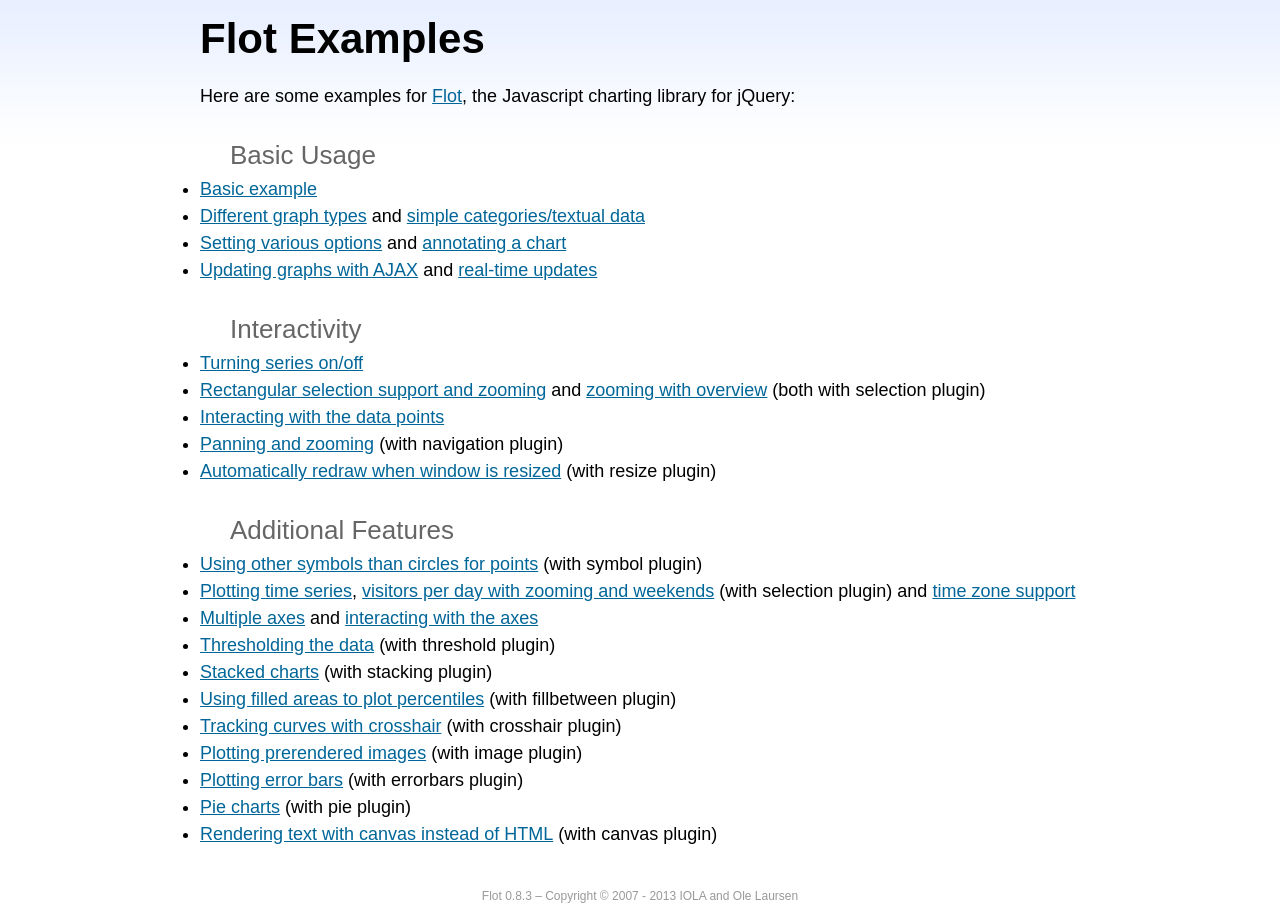
<file: public/Dashboard_Final/bower_components/flot/examples/index.html>
<!DOCTYPE html PUBLIC "-//W3C//DTD HTML 4.01//EN" "http://www.w3.org/TR/html4/strict.dtd">
<html>
<head>
	<meta http-equiv="Content-Type" content="text/html; charset=utf-8">
	<title>Flot Examples</title>
	<link href="examples.css" rel="stylesheet" type="text/css">
	<style>

	h3 {
		margin-top: 30px;
		margin-bottom: 5px;
	}

	</style>
	<script language="javascript" type="text/javascript" src="../jquery.js"></script>
	<script language="javascript" type="text/javascript" src="../jquery.flot.js"></script>
	<script type="text/javascript">

	$(function() {

		// Add the Flot version string to the footer

		$("#footer").prepend("Flot " + $.plot.version + " &ndash; ");
	});

	</script>
</head>
<body>

	<div id="header">
		<h2>Flot Examples</h2>
	</div>

	<div id="content">

		<p>Here are some examples for <a href="http://www.flotcharts.org">Flot</a>, the Javascript charting library for jQuery:</p>

		<h3>Basic Usage</h3>

		<ul>
			<li><a href="basic-usage/index.html">Basic example</a></li>
			<li><a href="series-types/index.html">Different graph types</a> and <a href="categories/index.html">simple categories/textual data</a></li>
			<li><a href="basic-options/index.html">Setting various options</a> and <a href="annotating/index.html">annotating a chart</a></li>
			<li><a href="ajax/index.html">Updating graphs with AJAX</a> and <a href="realtime/index.html">real-time updates</a></li>
		</ul>

		<h3>Interactivity</h3>

		<ul>
			<li><a href="series-toggle/index.html">Turning series on/off</a></li>
			<li><a href="selection/index.html">Rectangular selection support and zooming</a> and <a href="zooming/index.html">zooming with overview</a> (both with selection plugin)</li>
			<li><a href="interacting/index.html">Interacting with the data points</a></li>
			<li><a href="navigate/index.html">Panning and zooming</a> (with navigation plugin)</li>
			<li><a href="resize/index.html">Automatically redraw when window is resized</a> (with resize plugin)</li>
		</ul>

		<h3>Additional Features</h3>

		<ul>
			<li><a href="symbols/index.html">Using other symbols than circles for points</a> (with symbol plugin)</li>
			<li><a href="axes-time/index.html">Plotting time series</a>, <a href="visitors/index.html">visitors per day with zooming and weekends</a> (with selection plugin) and <a href="axes-time-zones/index.html">time zone support</a></li>
			<li><a href="axes-multiple/index.html">Multiple axes</a> and <a href="axes-interacting/index.html">interacting with the axes</a></li>
			<li><a href="threshold/index.html">Thresholding the data</a> (with threshold plugin)</li>
			<li><a href="stacking/index.html">Stacked charts</a> (with stacking plugin)</li>
			<li><a href="percentiles/index.html">Using filled areas to plot percentiles</a> (with fillbetween plugin)</li>
			<li><a href="tracking/index.html">Tracking curves with crosshair</a> (with crosshair plugin)</li>
			<li><a href="image/index.html">Plotting prerendered images</a> (with image plugin)</li>
			<li><a href="series-errorbars/index.html">Plotting error bars</a> (with errorbars plugin)</li>
			<li><a href="series-pie/index.html">Pie charts</a> (with pie plugin)</li>
			<li><a href="canvas/index.html">Rendering text with canvas instead of HTML</a> (with canvas plugin)</li>
		</ul>

	</div>

	<div id="footer">
		Copyright &copy; 2007 - 2013 IOLA and Ole Laursen
	</div>

</body>
</html>
</file>
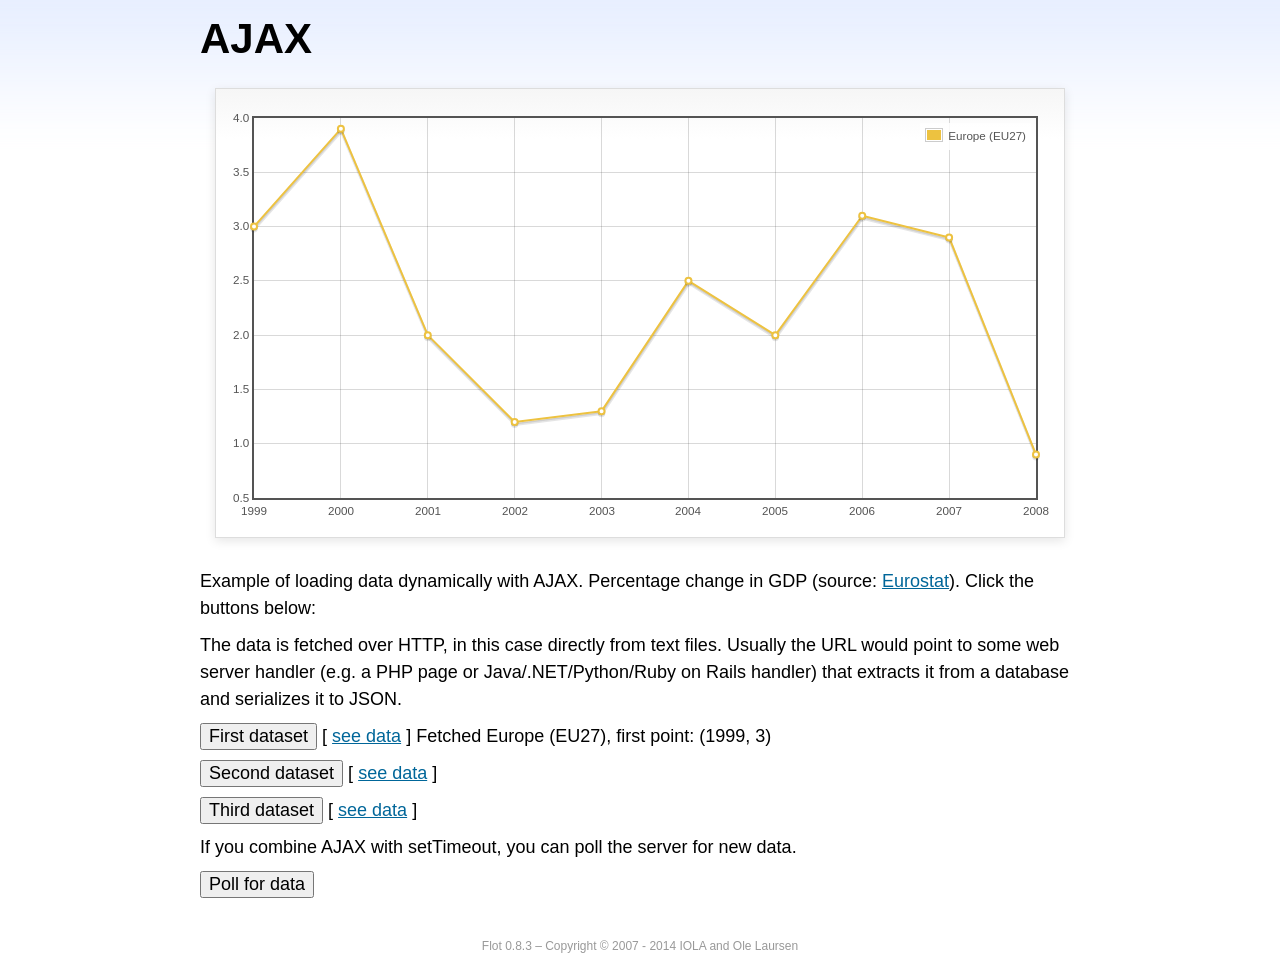
<file: public/Dashboard_Final/bower_components/flot/examples/ajax/index.html>
<!DOCTYPE html PUBLIC "-//W3C//DTD HTML 4.01//EN" "http://www.w3.org/TR/html4/strict.dtd">
<html>
<head>
	<meta http-equiv="Content-Type" content="text/html; charset=utf-8">
	<title>Flot Examples: AJAX</title>
	<link href="../examples.css" rel="stylesheet" type="text/css">
	<!--[if lte IE 8]><script language="javascript" type="text/javascript" src="../../excanvas.min.js"></script><![endif]-->
	<script language="javascript" type="text/javascript" src="../../jquery.js"></script>
	<script language="javascript" type="text/javascript" src="../../jquery.flot.js"></script>
	<script type="text/javascript">

	$(function() {

		var options = {
			lines: {
				show: true
			},
			points: {
				show: true
			},
			xaxis: {
				tickDecimals: 0,
				tickSize: 1
			}
		};

		var data = [];

		$.plot("#placeholder", data, options);

		// Fetch one series, adding to what we already have

		var alreadyFetched = {};

		$("button.fetchSeries").click(function () {

			var button = $(this);

			// Find the URL in the link right next to us, then fetch the data

			var dataurl = button.siblings("a").attr("href");

			function onDataReceived(series) {

				// Extract the first coordinate pair; jQuery has parsed it, so
				// the data is now just an ordinary JavaScript object

				var firstcoordinate = "(" + series.data[0][0] + ", " + series.data[0][1] + ")";
				button.siblings("span").text("Fetched " + series.label + ", first point: " + firstcoordinate);

				// Push the new data onto our existing data array

				if (!alreadyFetched[series.label]) {
					alreadyFetched[series.label] = true;
					data.push(series);
				}

				$.plot("#placeholder", data, options);
			}

			$.ajax({
				url: dataurl,
				type: "GET",
				dataType: "json",
				success: onDataReceived
			});
		});

		// Initiate a recurring data update

		$("button.dataUpdate").click(function () {

			data = [];
			alreadyFetched = {};

			$.plot("#placeholder", data, options);

			var iteration = 0;

			function fetchData() {

				++iteration;

				function onDataReceived(series) {

					// Load all the data in one pass; if we only got partial
					// data we could merge it with what we already have.

					data = [ series ];
					$.plot("#placeholder", data, options);
				}

				// Normally we call the same URL - a script connected to a
				// database - but in this case we only have static example
				// files, so we need to modify the URL.

				$.ajax({
					url: "data-eu-gdp-growth-" + iteration + ".json",
					type: "GET",
					dataType: "json",
					success: onDataReceived
				});

				if (iteration < 5) {
					setTimeout(fetchData, 1000);
				} else {
					data = [];
					alreadyFetched = {};
				}
			}

			setTimeout(fetchData, 1000);
		});

		// Load the first series by default, so we don't have an empty plot

		$("button.fetchSeries:first").click();

		// Add the Flot version string to the footer

		$("#footer").prepend("Flot " + $.plot.version + " &ndash; ");
	});

	</script>
</head>
<body>

	<div id="header">
		<h2>AJAX</h2>
	</div>

	<div id="content">

		<div class="demo-container">
			<div id="placeholder" class="demo-placeholder"></div>
		</div>

		<p>Example of loading data dynamically with AJAX. Percentage change in GDP (source: <a href="http://epp.eurostat.ec.europa.eu/tgm/table.do?tab=table&init=1&plugin=1&language=en&pcode=tsieb020">Eurostat</a>). Click the buttons below:</p>

		<p>The data is fetched over HTTP, in this case directly from text files. Usually the URL would point to some web server handler (e.g. a PHP page or Java/.NET/Python/Ruby on Rails handler) that extracts it from a database and serializes it to JSON.</p>

		<p>
			<button class="fetchSeries">First dataset</button>
			[ <a href="data-eu-gdp-growth.json">see data</a> ]
			<span></span>
		</p>

		<p>
			<button class="fetchSeries">Second dataset</button>
			[ <a href="data-japan-gdp-growth.json">see data</a> ]
			<span></span>
		</p>

		<p>
			<button class="fetchSeries">Third dataset</button>
			[ <a href="data-usa-gdp-growth.json">see data</a> ]
			<span></span>
		</p>

		<p>If you combine AJAX with setTimeout, you can poll the server for new data.</p>

		<p>
			<button class="dataUpdate">Poll for data</button>
		</p>

	</div>

	<div id="footer">
		Copyright &copy; 2007 - 2014 IOLA and Ole Laursen
	</div>

</body>
</html>
</file>
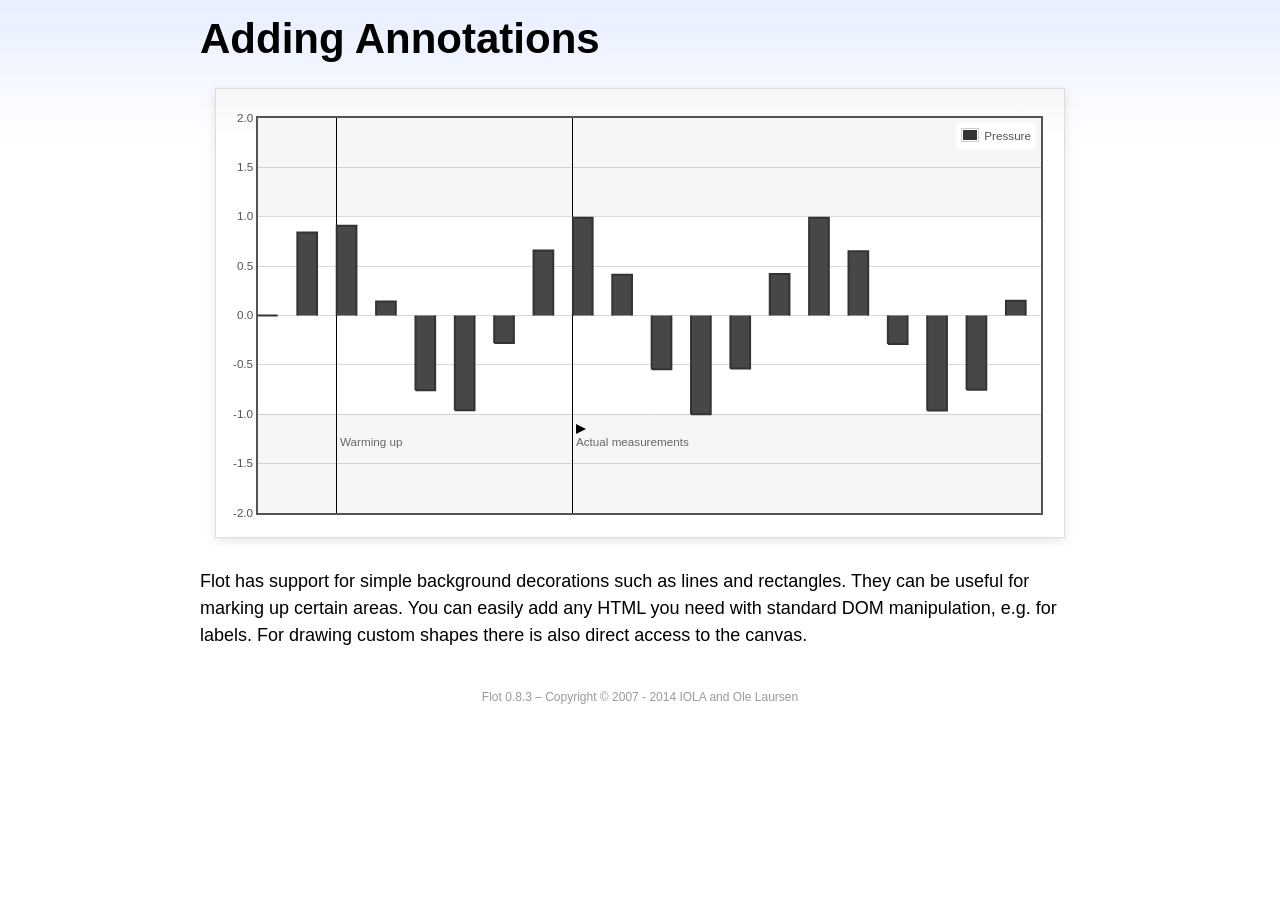
<file: public/Dashboard_Final/bower_components/flot/examples/annotating/index.html>
<!DOCTYPE html PUBLIC "-//W3C//DTD HTML 4.01//EN" "http://www.w3.org/TR/html4/strict.dtd">
<html>
<head>
	<meta http-equiv="Content-Type" content="text/html; charset=utf-8">
	<title>Flot Examples: Adding Annotations</title>
	<link href="../examples.css" rel="stylesheet" type="text/css">
	<!--[if lte IE 8]><script language="javascript" type="text/javascript" src="../../excanvas.min.js"></script><![endif]-->
	<script language="javascript" type="text/javascript" src="../../jquery.js"></script>
	<script language="javascript" type="text/javascript" src="../../jquery.flot.js"></script>
	<script type="text/javascript">

	$(function() {

		var d1 = [];
		for (var i = 0; i < 20; ++i) {
			d1.push([i, Math.sin(i)]);
		}

		var data = [{ data: d1, label: "Pressure", color: "#333" }];

		var markings = [
			{ color: "#f6f6f6", yaxis: { from: 1 } },
			{ color: "#f6f6f6", yaxis: { to: -1 } },
			{ color: "#000", lineWidth: 1, xaxis: { from: 2, to: 2 } },
			{ color: "#000", lineWidth: 1, xaxis: { from: 8, to: 8 } }
		];

		var placeholder = $("#placeholder");

		var plot = $.plot(placeholder, data, {
			bars: { show: true, barWidth: 0.5, fill: 0.9 },
			xaxis: { ticks: [], autoscaleMargin: 0.02 },
			yaxis: { min: -2, max: 2 },
			grid: { markings: markings }
		});

		var o = plot.pointOffset({ x: 2, y: -1.2});

		// Append it to the placeholder that Flot already uses for positioning

		placeholder.append("<div style='position:absolute;left:" + (o.left + 4) + "px;top:" + o.top + "px;color:#666;font-size:smaller'>Warming up</div>");

		o = plot.pointOffset({ x: 8, y: -1.2});
		placeholder.append("<div style='position:absolute;left:" + (o.left + 4) + "px;top:" + o.top + "px;color:#666;font-size:smaller'>Actual measurements</div>");

		// Draw a little arrow on top of the last label to demonstrate canvas
		// drawing

		var ctx = plot.getCanvas().getContext("2d");
		ctx.beginPath();
		o.left += 4;
		ctx.moveTo(o.left, o.top);
		ctx.lineTo(o.left, o.top - 10);
		ctx.lineTo(o.left + 10, o.top - 5);
		ctx.lineTo(o.left, o.top);
		ctx.fillStyle = "#000";
		ctx.fill();

		// Add the Flot version string to the footer

		$("#footer").prepend("Flot " + $.plot.version + " &ndash; ");
	});

	</script>
</head>
<body>

	<div id="header">
		<h2>Adding Annotations</h2>
	</div>

	<div id="content">

		<div class="demo-container">
			<div id="placeholder" class="demo-placeholder"></div>
		</div>

		<p>Flot has support for simple background decorations such as lines and rectangles. They can be useful for marking up certain areas. You can easily add any HTML you need with standard DOM manipulation, e.g. for labels. For drawing custom shapes there is also direct access to the canvas.</p>

	</div>

	<div id="footer">
		Copyright &copy; 2007 - 2014 IOLA and Ole Laursen
	</div>

</body>
</html>
</file>
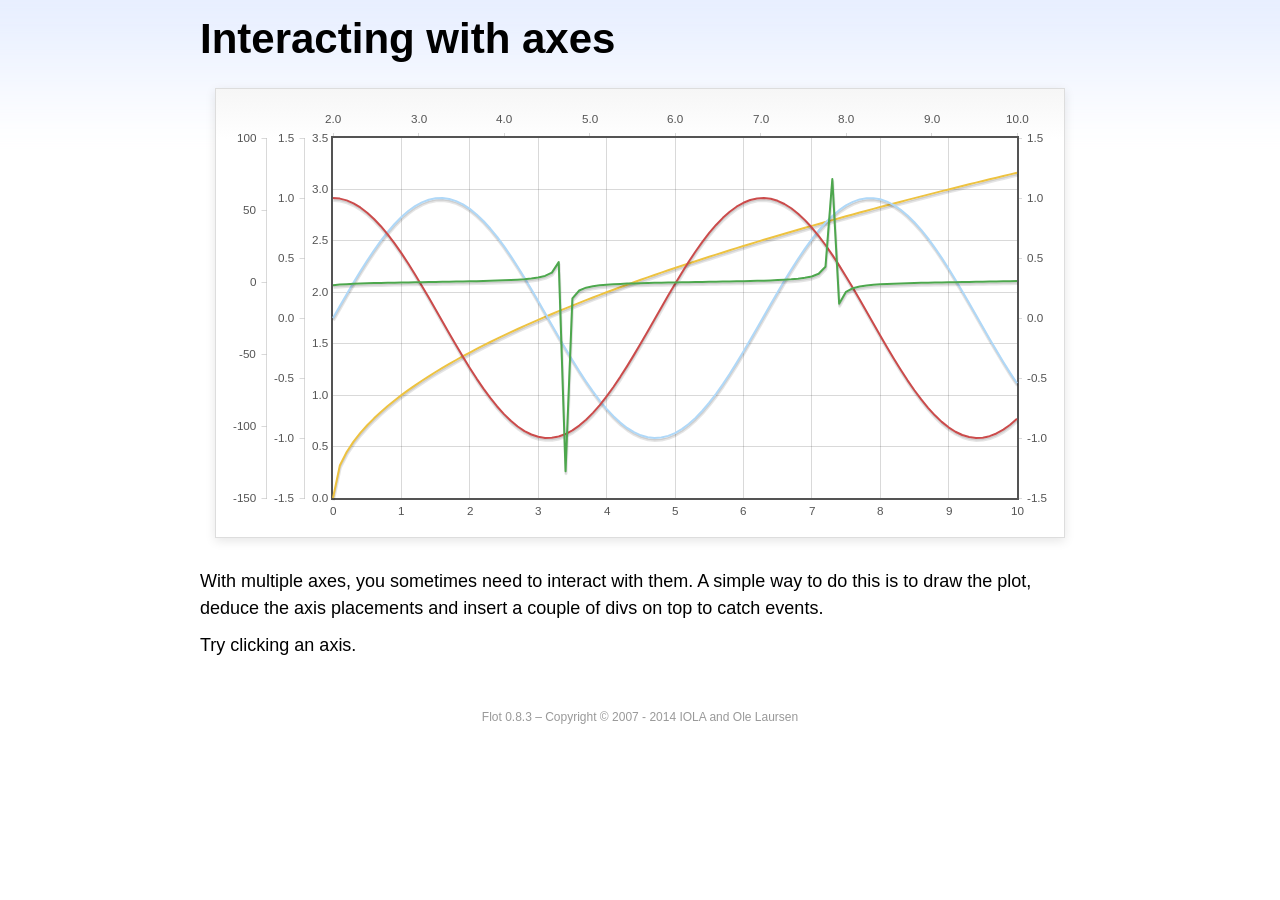
<file: public/Dashboard_Final/bower_components/flot/examples/axes-interacting/index.html>
<!DOCTYPE html PUBLIC "-//W3C//DTD HTML 4.01//EN" "http://www.w3.org/TR/html4/strict.dtd">
<html>
<head>
	<meta http-equiv="Content-Type" content="text/html; charset=utf-8">
	<title>Flot Examples: Interacting with axes</title>
	<link href="../examples.css" rel="stylesheet" type="text/css">
	<!--[if lte IE 8]><script language="javascript" type="text/javascript" src="../../excanvas.min.js"></script><![endif]-->
	<script language="javascript" type="text/javascript" src="../../jquery.js"></script>
	<script language="javascript" type="text/javascript" src="../../jquery.flot.js"></script>
	<script type="text/javascript">

	$(function() {

		function generate(start, end, fn) {
			var res = [];
			for (var i = 0; i <= 100; ++i) {
				var x = start + i / 100 * (end - start);
				res.push([x, fn(x)]);
			}
			return res;
		}

		var data = [
			{ data: generate(0, 10, function (x) { return Math.sqrt(x);}), xaxis: 1, yaxis:1 },
			{ data: generate(0, 10, function (x) { return Math.sin(x);}), xaxis: 1, yaxis:2 },
			{ data: generate(0, 10, function (x) { return Math.cos(x);}), xaxis: 1, yaxis:3 },
			{ data: generate(2, 10, function (x) { return Math.tan(x);}), xaxis: 2, yaxis: 4 }
		];

		var plot = $.plot("#placeholder", data, {
			xaxes: [
				{ position: 'bottom' },
				{ position: 'top'}
			],
			yaxes: [
				{ position: 'left' },
				{ position: 'left' },
				{ position: 'right' },
				{ position: 'left' }
			]
		});

		// Create a div for each axis

		$.each(plot.getAxes(), function (i, axis) {
			if (!axis.show)
				return;

			var box = axis.box;

			$("<div class='axisTarget' style='position:absolute; left:" + box.left + "px; top:" + box.top + "px; width:" + box.width +  "px; height:" + box.height + "px'></div>")
				.data("axis.direction", axis.direction)
				.data("axis.n", axis.n)
				.css({ backgroundColor: "#f00", opacity: 0, cursor: "pointer" })
				.appendTo(plot.getPlaceholder())
				.hover(
					function () { $(this).css({ opacity: 0.10 }) },
					function () { $(this).css({ opacity: 0 }) }
				)
				.click(function () {
					$("#click").text("You clicked the " + axis.direction + axis.n + "axis!")
				});
		});

		// Add the Flot version string to the footer

		$("#footer").prepend("Flot " + $.plot.version + " &ndash; ");
	});

	</script>
</head>
<body>

	<div id="header">
		<h2>Interacting with axes</h2>
	</div>

	<div id="content">

		<div class="demo-container">
			<div id="placeholder" class="demo-placeholder"></div>
		</div>

		<p>With multiple axes, you sometimes need to interact with them. A simple way to do this is to draw the plot, deduce the axis placements and insert a couple of divs on top to catch events.</p>

		<p>Try clicking an axis.</p>

		<p id="click"></p>

	</div>

	<div id="footer">
		Copyright &copy; 2007 - 2014 IOLA and Ole Laursen
	</div>

</body>
</html>
</file>
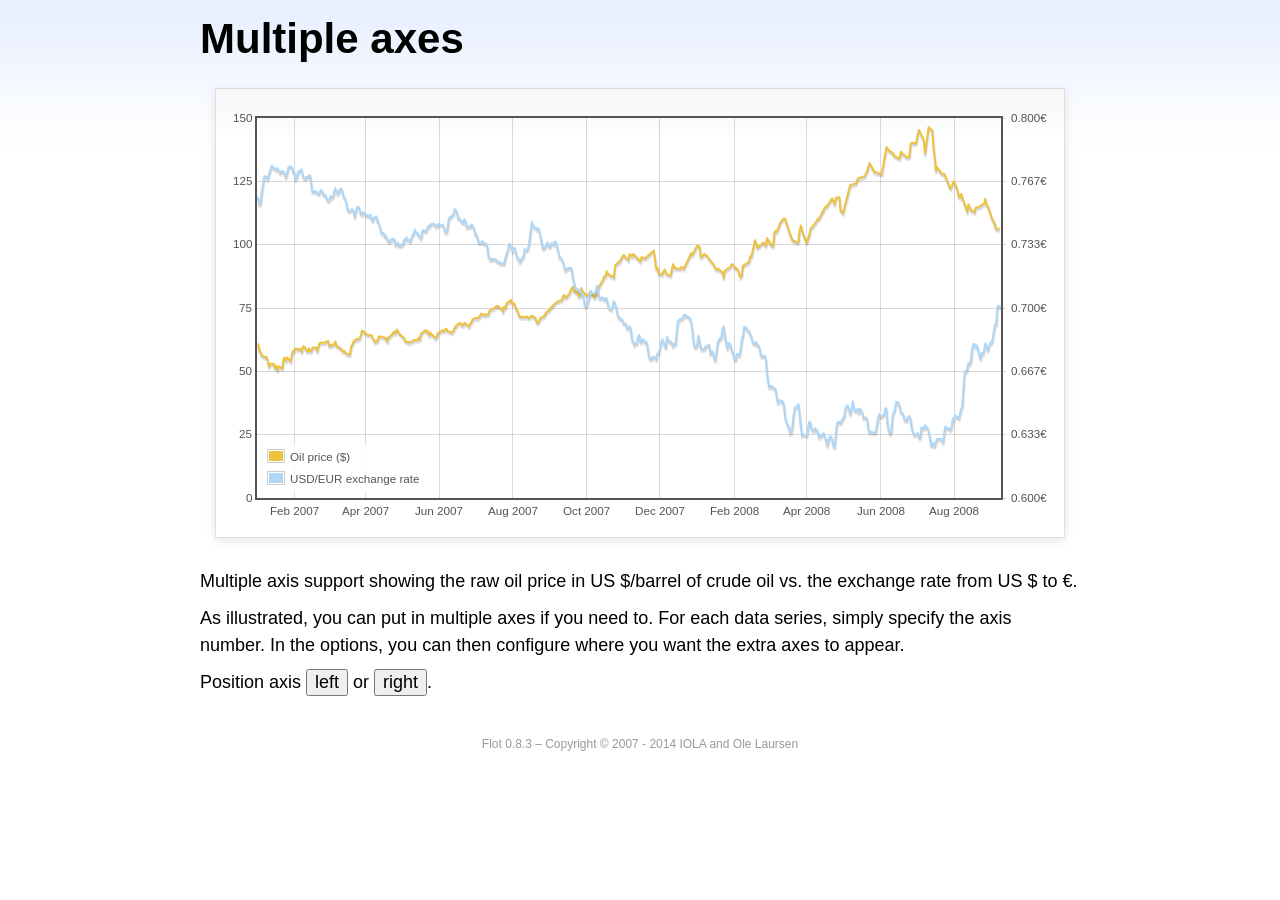
<file: public/Dashboard_Final/bower_components/flot/examples/axes-multiple/index.html>
<!DOCTYPE html PUBLIC "-//W3C//DTD HTML 4.01//EN" "http://www.w3.org/TR/html4/strict.dtd">
<html>
<head>
	<meta http-equiv="Content-Type" content="text/html; charset=utf-8">
	<title>Flot Examples: Multiple Axes</title>
	<link href="../examples.css" rel="stylesheet" type="text/css">
	<!--[if lte IE 8]><script language="javascript" type="text/javascript" src="../../excanvas.min.js"></script><![endif]-->
	<script language="javascript" type="text/javascript" src="../../jquery.js"></script>
	<script language="javascript" type="text/javascript" src="../../jquery.flot.js"></script>
	<script language="javascript" type="text/javascript" src="../../jquery.flot.time.js"></script>
	<script type="text/javascript">

	$(function() {

		var oilprices = [[1167692400000,61.05], [1167778800000,58.32], [1167865200000,57.35], [1167951600000,56.31], [1168210800000,55.55], [1168297200000,55.64], [1168383600000,54.02], [1168470000000,51.88], [1168556400000,52.99], [1168815600000,52.99], [1168902000000,51.21], [1168988400000,52.24], [1169074800000,50.48], [1169161200000,51.99], [1169420400000,51.13], [1169506800000,55.04], [1169593200000,55.37], [1169679600000,54.23], [1169766000000,55.42], [1170025200000,54.01], [1170111600000,56.97], [1170198000000,58.14], [1170284400000,58.14], [1170370800000,59.02], [1170630000000,58.74], [1170716400000,58.88], [1170802800000,57.71], [1170889200000,59.71], [1170975600000,59.89], [1171234800000,57.81], [1171321200000,59.06], [1171407600000,58.00], [1171494000000,57.99], [1171580400000,59.39], [1171839600000,59.39], [1171926000000,58.07], [1172012400000,60.07], [1172098800000,61.14], [1172444400000,61.39], [1172530800000,61.46], [1172617200000,61.79], [1172703600000,62.00], [1172790000000,60.07], [1173135600000,60.69], [1173222000000,61.82], [1173308400000,60.05], [1173654000000,58.91], [1173740400000,57.93], [1173826800000,58.16], [1173913200000,57.55], [1173999600000,57.11], [1174258800000,56.59], [1174345200000,59.61], [1174518000000,61.69], [1174604400000,62.28], [1174860000000,62.91], [1174946400000,62.93], [1175032800000,64.03], [1175119200000,66.03], [1175205600000,65.87], [1175464800000,64.64], [1175637600000,64.38], [1175724000000,64.28], [1175810400000,64.28], [1176069600000,61.51], [1176156000000,61.89], [1176242400000,62.01], [1176328800000,63.85], [1176415200000,63.63], [1176674400000,63.61], [1176760800000,63.10], [1176847200000,63.13], [1176933600000,61.83], [1177020000000,63.38], [1177279200000,64.58], [1177452000000,65.84], [1177538400000,65.06], [1177624800000,66.46], [1177884000000,64.40], [1178056800000,63.68], [1178143200000,63.19], [1178229600000,61.93], [1178488800000,61.47], [1178575200000,61.55], [1178748000000,61.81], [1178834400000,62.37], [1179093600000,62.46], [1179180000000,63.17], [1179266400000,62.55], [1179352800000,64.94], [1179698400000,66.27], [1179784800000,65.50], [1179871200000,65.77], [1179957600000,64.18], [1180044000000,65.20], [1180389600000,63.15], [1180476000000,63.49], [1180562400000,65.08], [1180908000000,66.30], [1180994400000,65.96], [1181167200000,66.93], [1181253600000,65.98], [1181599200000,65.35], [1181685600000,66.26], [1181858400000,68.00], [1182117600000,69.09], [1182204000000,69.10], [1182290400000,68.19], [1182376800000,68.19], [1182463200000,69.14], [1182722400000,68.19], [1182808800000,67.77], [1182895200000,68.97], [1182981600000,69.57], [1183068000000,70.68], [1183327200000,71.09], [1183413600000,70.92], [1183586400000,71.81], [1183672800000,72.81], [1183932000000,72.19], [1184018400000,72.56], [1184191200000,72.50], [1184277600000,74.15], [1184623200000,75.05], [1184796000000,75.92], [1184882400000,75.57], [1185141600000,74.89], [1185228000000,73.56], [1185314400000,75.57], [1185400800000,74.95], [1185487200000,76.83], [1185832800000,78.21], [1185919200000,76.53], [1186005600000,76.86], [1186092000000,76.00], [1186437600000,71.59], [1186696800000,71.47], [1186956000000,71.62], [1187042400000,71.00], [1187301600000,71.98], [1187560800000,71.12], [1187647200000,69.47], [1187733600000,69.26], [1187820000000,69.83], [1187906400000,71.09], [1188165600000,71.73], [1188338400000,73.36], [1188511200000,74.04], [1188856800000,76.30], [1189116000000,77.49], [1189461600000,78.23], [1189548000000,79.91], [1189634400000,80.09], [1189720800000,79.10], [1189980000000,80.57], [1190066400000,81.93], [1190239200000,83.32], [1190325600000,81.62], [1190584800000,80.95], [1190671200000,79.53], [1190757600000,80.30], [1190844000000,82.88], [1190930400000,81.66], [1191189600000,80.24], [1191276000000,80.05], [1191362400000,79.94], [1191448800000,81.44], [1191535200000,81.22], [1191794400000,79.02], [1191880800000,80.26], [1191967200000,80.30], [1192053600000,83.08], [1192140000000,83.69], [1192399200000,86.13], [1192485600000,87.61], [1192572000000,87.40], [1192658400000,89.47], [1192744800000,88.60], [1193004000000,87.56], [1193090400000,87.56], [1193176800000,87.10], [1193263200000,91.86], [1193612400000,93.53], [1193698800000,94.53], [1193871600000,95.93], [1194217200000,93.98], [1194303600000,96.37], [1194476400000,95.46], [1194562800000,96.32], [1195081200000,93.43], [1195167600000,95.10], [1195426800000,94.64], [1195513200000,95.10], [1196031600000,97.70], [1196118000000,94.42], [1196204400000,90.62], [1196290800000,91.01], [1196377200000,88.71], [1196636400000,88.32], [1196809200000,90.23], [1196982000000,88.28], [1197241200000,87.86], [1197327600000,90.02], [1197414000000,92.25], [1197586800000,90.63], [1197846000000,90.63], [1197932400000,90.49], [1198018800000,91.24], [1198105200000,91.06], [1198191600000,90.49], [1198710000000,96.62], [1198796400000,96.00], [1199142000000,99.62], [1199314800000,99.18], [1199401200000,95.09], [1199660400000,96.33], [1199833200000,95.67], [1200351600000,91.90], [1200438000000,90.84], [1200524400000,90.13], [1200610800000,90.57], [1200956400000,89.21], [1201042800000,86.99], [1201129200000,89.85], [1201474800000,90.99], [1201561200000,91.64], [1201647600000,92.33], [1201734000000,91.75], [1202079600000,90.02], [1202166000000,88.41], [1202252400000,87.14], [1202338800000,88.11], [1202425200000,91.77], [1202770800000,92.78], [1202857200000,93.27], [1202943600000,95.46], [1203030000000,95.46], [1203289200000,101.74], [1203462000000,98.81], [1203894000000,100.88], [1204066800000,99.64], [1204153200000,102.59], [1204239600000,101.84], [1204498800000,99.52], [1204585200000,99.52], [1204671600000,104.52], [1204758000000,105.47], [1204844400000,105.15], [1205103600000,108.75], [1205276400000,109.92], [1205362800000,110.33], [1205449200000,110.21], [1205708400000,105.68], [1205967600000,101.84], [1206313200000,100.86], [1206399600000,101.22], [1206486000000,105.90], [1206572400000,107.58], [1206658800000,105.62], [1206914400000,101.58], [1207000800000,100.98], [1207173600000,103.83], [1207260000000,106.23], [1207605600000,108.50], [1207778400000,110.11], [1207864800000,110.14], [1208210400000,113.79], [1208296800000,114.93], [1208383200000,114.86], [1208728800000,117.48], [1208815200000,118.30], [1208988000000,116.06], [1209074400000,118.52], [1209333600000,118.75], [1209420000000,113.46], [1209592800000,112.52], [1210024800000,121.84], [1210111200000,123.53], [1210197600000,123.69], [1210543200000,124.23], [1210629600000,125.80], [1210716000000,126.29], [1211148000000,127.05], [1211320800000,129.07], [1211493600000,132.19], [1211839200000,128.85], [1212357600000,127.76], [1212703200000,138.54], [1212962400000,136.80], [1213135200000,136.38], [1213308000000,134.86], [1213653600000,134.01], [1213740000000,136.68], [1213912800000,135.65], [1214172000000,134.62], [1214258400000,134.62], [1214344800000,134.62], [1214431200000,139.64], [1214517600000,140.21], [1214776800000,140.00], [1214863200000,140.97], [1214949600000,143.57], [1215036000000,145.29], [1215381600000,141.37], [1215468000000,136.04], [1215727200000,146.40], [1215986400000,145.18], [1216072800000,138.74], [1216159200000,134.60], [1216245600000,129.29], [1216332000000,130.65], [1216677600000,127.95], [1216850400000,127.95], [1217282400000,122.19], [1217455200000,124.08], [1217541600000,125.10], [1217800800000,121.41], [1217887200000,119.17], [1217973600000,118.58], [1218060000000,120.02], [1218405600000,114.45], [1218492000000,113.01], [1218578400000,116.00], [1218751200000,113.77], [1219010400000,112.87], [1219096800000,114.53], [1219269600000,114.98], [1219356000000,114.98], [1219701600000,116.27], [1219788000000,118.15], [1219874400000,115.59], [1219960800000,115.46], [1220306400000,109.71], [1220392800000,109.35], [1220565600000,106.23], [1220824800000,106.34]];

		var exchangerates = [[1167606000000,0.7580], [1167692400000,0.7580], [1167778800000,0.75470], [1167865200000,0.75490], [1167951600000,0.76130], [1168038000000,0.76550], [1168124400000,0.76930], [1168210800000,0.76940], [1168297200000,0.76880], [1168383600000,0.76780], [1168470000000,0.77080], [1168556400000,0.77270], [1168642800000,0.77490], [1168729200000,0.77410], [1168815600000,0.77410], [1168902000000,0.77320], [1168988400000,0.77270], [1169074800000,0.77370], [1169161200000,0.77240], [1169247600000,0.77120], [1169334000000,0.7720], [1169420400000,0.77210], [1169506800000,0.77170], [1169593200000,0.77040], [1169679600000,0.7690], [1169766000000,0.77110], [1169852400000,0.7740], [1169938800000,0.77450], [1170025200000,0.77450], [1170111600000,0.7740], [1170198000000,0.77160], [1170284400000,0.77130], [1170370800000,0.76780], [1170457200000,0.76880], [1170543600000,0.77180], [1170630000000,0.77180], [1170716400000,0.77280], [1170802800000,0.77290], [1170889200000,0.76980], [1170975600000,0.76850], [1171062000000,0.76810], [1171148400000,0.7690], [1171234800000,0.7690], [1171321200000,0.76980], [1171407600000,0.76990], [1171494000000,0.76510], [1171580400000,0.76130], [1171666800000,0.76160], [1171753200000,0.76140], [1171839600000,0.76140], [1171926000000,0.76070], [1172012400000,0.76020], [1172098800000,0.76110], [1172185200000,0.76220], [1172271600000,0.76150], [1172358000000,0.75980], [1172444400000,0.75980], [1172530800000,0.75920], [1172617200000,0.75730], [1172703600000,0.75660], [1172790000000,0.75670], [1172876400000,0.75910], [1172962800000,0.75820], [1173049200000,0.75850], [1173135600000,0.76130], [1173222000000,0.76310], [1173308400000,0.76150], [1173394800000,0.760], [1173481200000,0.76130], [1173567600000,0.76270], [1173654000000,0.76270], [1173740400000,0.76080], [1173826800000,0.75830], [1173913200000,0.75750], [1173999600000,0.75620], [1174086000000,0.7520], [1174172400000,0.75120], [1174258800000,0.75120], [1174345200000,0.75170], [1174431600000,0.7520], [1174518000000,0.75110], [1174604400000,0.7480], [1174690800000,0.75090], [1174777200000,0.75310], [1174860000000,0.75310], [1174946400000,0.75270], [1175032800000,0.74980], [1175119200000,0.74930], [1175205600000,0.75040], [1175292000000,0.750], [1175378400000,0.74910], [1175464800000,0.74910], [1175551200000,0.74850], [1175637600000,0.74840], [1175724000000,0.74920], [1175810400000,0.74710], [1175896800000,0.74590], [1175983200000,0.74770], [1176069600000,0.74770], [1176156000000,0.74830], [1176242400000,0.74580], [1176328800000,0.74480], [1176415200000,0.7430], [1176501600000,0.73990], [1176588000000,0.73950], [1176674400000,0.73950], [1176760800000,0.73780], [1176847200000,0.73820], [1176933600000,0.73620], [1177020000000,0.73550], [1177106400000,0.73480], [1177192800000,0.73610], [1177279200000,0.73610], [1177365600000,0.73650], [1177452000000,0.73620], [1177538400000,0.73310], [1177624800000,0.73390], [1177711200000,0.73440], [1177797600000,0.73270], [1177884000000,0.73270], [1177970400000,0.73360], [1178056800000,0.73330], [1178143200000,0.73590], [1178229600000,0.73590], [1178316000000,0.73720], [1178402400000,0.7360], [1178488800000,0.7360], [1178575200000,0.7350], [1178661600000,0.73650], [1178748000000,0.73840], [1178834400000,0.73950], [1178920800000,0.74130], [1179007200000,0.73970], [1179093600000,0.73960], [1179180000000,0.73850], [1179266400000,0.73780], [1179352800000,0.73660], [1179439200000,0.740], [1179525600000,0.74110], [1179612000000,0.74060], [1179698400000,0.74050], [1179784800000,0.74140], [1179871200000,0.74310], [1179957600000,0.74310], [1180044000000,0.74380], [1180130400000,0.74430], [1180216800000,0.74430], [1180303200000,0.74430], [1180389600000,0.74340], [1180476000000,0.74290], [1180562400000,0.74420], [1180648800000,0.7440], [1180735200000,0.74390], [1180821600000,0.74370], [1180908000000,0.74370], [1180994400000,0.74290], [1181080800000,0.74030], [1181167200000,0.73990], [1181253600000,0.74180], [1181340000000,0.74680], [1181426400000,0.7480], [1181512800000,0.7480], [1181599200000,0.7490], [1181685600000,0.74940], [1181772000000,0.75220], [1181858400000,0.75150], [1181944800000,0.75020], [1182031200000,0.74720], [1182117600000,0.74720], [1182204000000,0.74620], [1182290400000,0.74550], [1182376800000,0.74490], [1182463200000,0.74670], [1182549600000,0.74580], [1182636000000,0.74270], [1182722400000,0.74270], [1182808800000,0.7430], [1182895200000,0.74290], [1182981600000,0.7440], [1183068000000,0.7430], [1183154400000,0.74220], [1183240800000,0.73880], [1183327200000,0.73880], [1183413600000,0.73690], [1183500000000,0.73450], [1183586400000,0.73450], [1183672800000,0.73450], [1183759200000,0.73520], [1183845600000,0.73410], [1183932000000,0.73410], [1184018400000,0.7340], [1184104800000,0.73240], [1184191200000,0.72720], [1184277600000,0.72640], [1184364000000,0.72550], [1184450400000,0.72580], [1184536800000,0.72580], [1184623200000,0.72560], [1184709600000,0.72570], [1184796000000,0.72470], [1184882400000,0.72430], [1184968800000,0.72440], [1185055200000,0.72350], [1185141600000,0.72350], [1185228000000,0.72350], [1185314400000,0.72350], [1185400800000,0.72620], [1185487200000,0.72880], [1185573600000,0.73010], [1185660000000,0.73370], [1185746400000,0.73370], [1185832800000,0.73240], [1185919200000,0.72970], [1186005600000,0.73170], [1186092000000,0.73150], [1186178400000,0.72880], [1186264800000,0.72630], [1186351200000,0.72630], [1186437600000,0.72420], [1186524000000,0.72530], [1186610400000,0.72640], [1186696800000,0.7270], [1186783200000,0.73120], [1186869600000,0.73050], [1186956000000,0.73050], [1187042400000,0.73180], [1187128800000,0.73580], [1187215200000,0.74090], [1187301600000,0.74540], [1187388000000,0.74370], [1187474400000,0.74240], [1187560800000,0.74240], [1187647200000,0.74150], [1187733600000,0.74190], [1187820000000,0.74140], [1187906400000,0.73770], [1187992800000,0.73550], [1188079200000,0.73150], [1188165600000,0.73150], [1188252000000,0.7320], [1188338400000,0.73320], [1188424800000,0.73460], [1188511200000,0.73280], [1188597600000,0.73230], [1188684000000,0.7340], [1188770400000,0.7340], [1188856800000,0.73360], [1188943200000,0.73510], [1189029600000,0.73460], [1189116000000,0.73210], [1189202400000,0.72940], [1189288800000,0.72660], [1189375200000,0.72660], [1189461600000,0.72540], [1189548000000,0.72420], [1189634400000,0.72130], [1189720800000,0.71970], [1189807200000,0.72090], [1189893600000,0.7210], [1189980000000,0.7210], [1190066400000,0.7210], [1190152800000,0.72090], [1190239200000,0.71590], [1190325600000,0.71330], [1190412000000,0.71050], [1190498400000,0.70990], [1190584800000,0.70990], [1190671200000,0.70930], [1190757600000,0.70930], [1190844000000,0.70760], [1190930400000,0.7070], [1191016800000,0.70490], [1191103200000,0.70120], [1191189600000,0.70110], [1191276000000,0.70190], [1191362400000,0.70460], [1191448800000,0.70630], [1191535200000,0.70890], [1191621600000,0.70770], [1191708000000,0.70770], [1191794400000,0.70770], [1191880800000,0.70910], [1191967200000,0.71180], [1192053600000,0.70790], [1192140000000,0.70530], [1192226400000,0.7050], [1192312800000,0.70550], [1192399200000,0.70550], [1192485600000,0.70450], [1192572000000,0.70510], [1192658400000,0.70510], [1192744800000,0.70170], [1192831200000,0.70], [1192917600000,0.69950], [1193004000000,0.69940], [1193090400000,0.70140], [1193176800000,0.70360], [1193263200000,0.70210], [1193349600000,0.70020], [1193436000000,0.69670], [1193522400000,0.6950], [1193612400000,0.6950], [1193698800000,0.69390], [1193785200000,0.6940], [1193871600000,0.69220], [1193958000000,0.69190], [1194044400000,0.69140], [1194130800000,0.68940], [1194217200000,0.68910], [1194303600000,0.69040], [1194390000000,0.6890], [1194476400000,0.68340], [1194562800000,0.68230], [1194649200000,0.68070], [1194735600000,0.68150], [1194822000000,0.68150], [1194908400000,0.68470], [1194994800000,0.68590], [1195081200000,0.68220], [1195167600000,0.68270], [1195254000000,0.68370], [1195340400000,0.68230], [1195426800000,0.68220], [1195513200000,0.68220], [1195599600000,0.67920], [1195686000000,0.67460], [1195772400000,0.67350], [1195858800000,0.67310], [1195945200000,0.67420], [1196031600000,0.67440], [1196118000000,0.67390], [1196204400000,0.67310], [1196290800000,0.67610], [1196377200000,0.67610], [1196463600000,0.67850], [1196550000000,0.68180], [1196636400000,0.68360], [1196722800000,0.68230], [1196809200000,0.68050], [1196895600000,0.67930], [1196982000000,0.68490], [1197068400000,0.68330], [1197154800000,0.68250], [1197241200000,0.68250], [1197327600000,0.68160], [1197414000000,0.67990], [1197500400000,0.68130], [1197586800000,0.68090], [1197673200000,0.68680], [1197759600000,0.69330], [1197846000000,0.69330], [1197932400000,0.69450], [1198018800000,0.69440], [1198105200000,0.69460], [1198191600000,0.69640], [1198278000000,0.69650], [1198364400000,0.69560], [1198450800000,0.69560], [1198537200000,0.6950], [1198623600000,0.69480], [1198710000000,0.69280], [1198796400000,0.68870], [1198882800000,0.68240], [1198969200000,0.67940], [1199055600000,0.67940], [1199142000000,0.68030], [1199228400000,0.68550], [1199314800000,0.68240], [1199401200000,0.67910], [1199487600000,0.67830], [1199574000000,0.67850], [1199660400000,0.67850], [1199746800000,0.67970], [1199833200000,0.680], [1199919600000,0.68030], [1200006000000,0.68050], [1200092400000,0.6760], [1200178800000,0.6770], [1200265200000,0.6770], [1200351600000,0.67360], [1200438000000,0.67260], [1200524400000,0.67640], [1200610800000,0.68210], [1200697200000,0.68310], [1200783600000,0.68420], [1200870000000,0.68420], [1200956400000,0.68870], [1201042800000,0.69030], [1201129200000,0.68480], [1201215600000,0.68240], [1201302000000,0.67880], [1201388400000,0.68140], [1201474800000,0.68140], [1201561200000,0.67970], [1201647600000,0.67690], [1201734000000,0.67650], [1201820400000,0.67330], [1201906800000,0.67290], [1201993200000,0.67580], [1202079600000,0.67580], [1202166000000,0.6750], [1202252400000,0.6780], [1202338800000,0.68330], [1202425200000,0.68560], [1202511600000,0.69030], [1202598000000,0.68960], [1202684400000,0.68960], [1202770800000,0.68820], [1202857200000,0.68790], [1202943600000,0.68620], [1203030000000,0.68520], [1203116400000,0.68230], [1203202800000,0.68130], [1203289200000,0.68130], [1203375600000,0.68220], [1203462000000,0.68020], [1203548400000,0.68020], [1203634800000,0.67840], [1203721200000,0.67480], [1203807600000,0.67470], [1203894000000,0.67470], [1203980400000,0.67480], [1204066800000,0.67330], [1204153200000,0.6650], [1204239600000,0.66110], [1204326000000,0.65830], [1204412400000,0.6590], [1204498800000,0.6590], [1204585200000,0.65810], [1204671600000,0.65780], [1204758000000,0.65740], [1204844400000,0.65320], [1204930800000,0.65020], [1205017200000,0.65140], [1205103600000,0.65140], [1205190000000,0.65070], [1205276400000,0.6510], [1205362800000,0.64890], [1205449200000,0.64240], [1205535600000,0.64060], [1205622000000,0.63820], [1205708400000,0.63820], [1205794800000,0.63410], [1205881200000,0.63440], [1205967600000,0.63780], [1206054000000,0.64390], [1206140400000,0.64780], [1206226800000,0.64810], [1206313200000,0.64810], [1206399600000,0.64940], [1206486000000,0.64380], [1206572400000,0.63770], [1206658800000,0.63290], [1206745200000,0.63360], [1206831600000,0.63330], [1206914400000,0.63330], [1207000800000,0.6330], [1207087200000,0.63710], [1207173600000,0.64030], [1207260000000,0.63960], [1207346400000,0.63640], [1207432800000,0.63560], [1207519200000,0.63560], [1207605600000,0.63680], [1207692000000,0.63570], [1207778400000,0.63540], [1207864800000,0.6320], [1207951200000,0.63320], [1208037600000,0.63280], [1208124000000,0.63310], [1208210400000,0.63420], [1208296800000,0.63210], [1208383200000,0.63020], [1208469600000,0.62780], [1208556000000,0.63080], [1208642400000,0.63240], [1208728800000,0.63240], [1208815200000,0.63070], [1208901600000,0.62770], [1208988000000,0.62690], [1209074400000,0.63350], [1209160800000,0.63920], [1209247200000,0.640], [1209333600000,0.64010], [1209420000000,0.63960], [1209506400000,0.64070], [1209592800000,0.64230], [1209679200000,0.64290], [1209765600000,0.64720], [1209852000000,0.64850], [1209938400000,0.64860], [1210024800000,0.64670], [1210111200000,0.64440], [1210197600000,0.64670], [1210284000000,0.65090], [1210370400000,0.64780], [1210456800000,0.64610], [1210543200000,0.64610], [1210629600000,0.64680], [1210716000000,0.64490], [1210802400000,0.6470], [1210888800000,0.64610], [1210975200000,0.64520], [1211061600000,0.64220], [1211148000000,0.64220], [1211234400000,0.64250], [1211320800000,0.64140], [1211407200000,0.63660], [1211493600000,0.63460], [1211580000000,0.6350], [1211666400000,0.63460], [1211752800000,0.63460], [1211839200000,0.63430], [1211925600000,0.63460], [1212012000000,0.63790], [1212098400000,0.64160], [1212184800000,0.64420], [1212271200000,0.64310], [1212357600000,0.64310], [1212444000000,0.64350], [1212530400000,0.6440], [1212616800000,0.64730], [1212703200000,0.64690], [1212789600000,0.63860], [1212876000000,0.63560], [1212962400000,0.6340], [1213048800000,0.63460], [1213135200000,0.6430], [1213221600000,0.64520], [1213308000000,0.64670], [1213394400000,0.65060], [1213480800000,0.65040], [1213567200000,0.65030], [1213653600000,0.64810], [1213740000000,0.64510], [1213826400000,0.6450], [1213912800000,0.64410], [1213999200000,0.64140], [1214085600000,0.64090], [1214172000000,0.64090], [1214258400000,0.64280], [1214344800000,0.64310], [1214431200000,0.64180], [1214517600000,0.63710], [1214604000000,0.63490], [1214690400000,0.63330], [1214776800000,0.63340], [1214863200000,0.63380], [1214949600000,0.63420], [1215036000000,0.6320], [1215122400000,0.63180], [1215208800000,0.6370], [1215295200000,0.63680], [1215381600000,0.63680], [1215468000000,0.63830], [1215554400000,0.63710], [1215640800000,0.63710], [1215727200000,0.63550], [1215813600000,0.6320], [1215900000000,0.62770], [1215986400000,0.62760], [1216072800000,0.62910], [1216159200000,0.62740], [1216245600000,0.62930], [1216332000000,0.63110], [1216418400000,0.6310], [1216504800000,0.63120], [1216591200000,0.63120], [1216677600000,0.63040], [1216764000000,0.62940], [1216850400000,0.63480], [1216936800000,0.63780], [1217023200000,0.63680], [1217109600000,0.63680], [1217196000000,0.63680], [1217282400000,0.6360], [1217368800000,0.6370], [1217455200000,0.64180], [1217541600000,0.64110], [1217628000000,0.64350], [1217714400000,0.64270], [1217800800000,0.64270], [1217887200000,0.64190], [1217973600000,0.64460], [1218060000000,0.64680], [1218146400000,0.64870], [1218232800000,0.65940], [1218319200000,0.66660], [1218405600000,0.66660], [1218492000000,0.66780], [1218578400000,0.67120], [1218664800000,0.67050], [1218751200000,0.67180], [1218837600000,0.67840], [1218924000000,0.68110], [1219010400000,0.68110], [1219096800000,0.67940], [1219183200000,0.68040], [1219269600000,0.67810], [1219356000000,0.67560], [1219442400000,0.67350], [1219528800000,0.67630], [1219615200000,0.67620], [1219701600000,0.67770], [1219788000000,0.68150], [1219874400000,0.68020], [1219960800000,0.6780], [1220047200000,0.67960], [1220133600000,0.68170], [1220220000000,0.68170], [1220306400000,0.68320], [1220392800000,0.68770], [1220479200000,0.69120], [1220565600000,0.69140], [1220652000000,0.70090], [1220738400000,0.70120], [1220824800000,0.7010], [1220911200000,0.70050]];

		function euroFormatter(v, axis) {
			return v.toFixed(axis.tickDecimals) + "€";
		}

		function doPlot(position) {
			$.plot("#placeholder", [
				{ data: oilprices, label: "Oil price ($)" },
				{ data: exchangerates, label: "USD/EUR exchange rate", yaxis: 2 }
			], {
				xaxes: [ { mode: "time" } ],
				yaxes: [ { min: 0 }, {
					// align if we are to the right
					alignTicksWithAxis: position == "right" ? 1 : null,
					position: position,
					tickFormatter: euroFormatter
				} ],
				legend: { position: "sw" }
			});
		}

		doPlot("right");

		$("button").click(function () {
			doPlot($(this).text());
		});

		// Add the Flot version string to the footer

		$("#footer").prepend("Flot " + $.plot.version + " &ndash; ");
	});

	</script>
</head>
<body>

	<div id="header">
		<h2>Multiple axes</h2>
	</div>

	<div id="content">

		<div class="demo-container">
			<div id="placeholder" class="demo-placeholder"></div>
		</div>

		<p>Multiple axis support showing the raw oil price in US $/barrel of crude oil vs. the exchange rate from US $ to €.</p>

		<p>As illustrated, you can put in multiple axes if you need to. For each data series, simply specify the axis number. In the options, you can then configure where you want the extra axes to appear.</p>

		<p>Position axis <button>left</button> or <button>right</button>.</p>

	</div>

	<div id="footer">
		Copyright &copy; 2007 - 2014 IOLA and Ole Laursen
	</div>

</body>
</html>
</file>
<file: public/Dashboard_Final/bower_components/flot/examples/examples.css>
* {	padding: 0; margin: 0; vertical-align: top; }

body {
	background: url(background.png) repeat-x;
	font: 18px/1.5em "proxima-nova", Helvetica, Arial, sans-serif;
}

a {	color: #069; }
a:hover { color: #28b; }

h2 {
	margin-top: 15px;
	font: normal 32px "omnes-pro", Helvetica, Arial, sans-serif;
}

h3 {
	margin-left: 30px;
	font: normal 26px "omnes-pro", Helvetica, Arial, sans-serif;
	color: #666;
}

p {
	margin-top: 10px;
}

button {
	font-size: 18px;
	padding: 1px 7px;
}

input {
	font-size: 18px;
}

input[type=checkbox] {
	margin: 7px;
}

#header {
	position: relative;
	width: 900px;
	margin: auto;
}

#header h2 {
	margin-left: 10px;
	vertical-align: middle;
	font-size: 42px;
	font-weight: bold;
	text-decoration: none;
	color: #000;
}

#content {
	width: 880px;
	margin: 0 auto;
	padding: 10px;
}

#footer {
	margin-top: 25px;
	margin-bottom: 10px;
	text-align: center;
	font-size: 12px;
	color: #999;
}

.demo-container {
	box-sizing: border-box;
	width: 850px;
	height: 450px;
	padding: 20px 15px 15px 15px;
	margin: 15px auto 30px auto;
	border: 1px solid #ddd;
	background: #fff;
	background: linear-gradient(#f6f6f6 0, #fff 50px);
	background: -o-linear-gradient(#f6f6f6 0, #fff 50px);
	background: -ms-linear-gradient(#f6f6f6 0, #fff 50px);
	background: -moz-linear-gradient(#f6f6f6 0, #fff 50px);
	background: -webkit-linear-gradient(#f6f6f6 0, #fff 50px);
	box-shadow: 0 3px 10px rgba(0,0,0,0.15);
	-o-box-shadow: 0 3px 10px rgba(0,0,0,0.1);
	-ms-box-shadow: 0 3px 10px rgba(0,0,0,0.1);
	-moz-box-shadow: 0 3px 10px rgba(0,0,0,0.1);
	-webkit-box-shadow: 0 3px 10px rgba(0,0,0,0.1);
}

.demo-placeholder {
	width: 100%;
	height: 100%;
	font-size: 14px;
	line-height: 1.2em;
}

.legend table {
	border-spacing: 5px;
}
</file>
